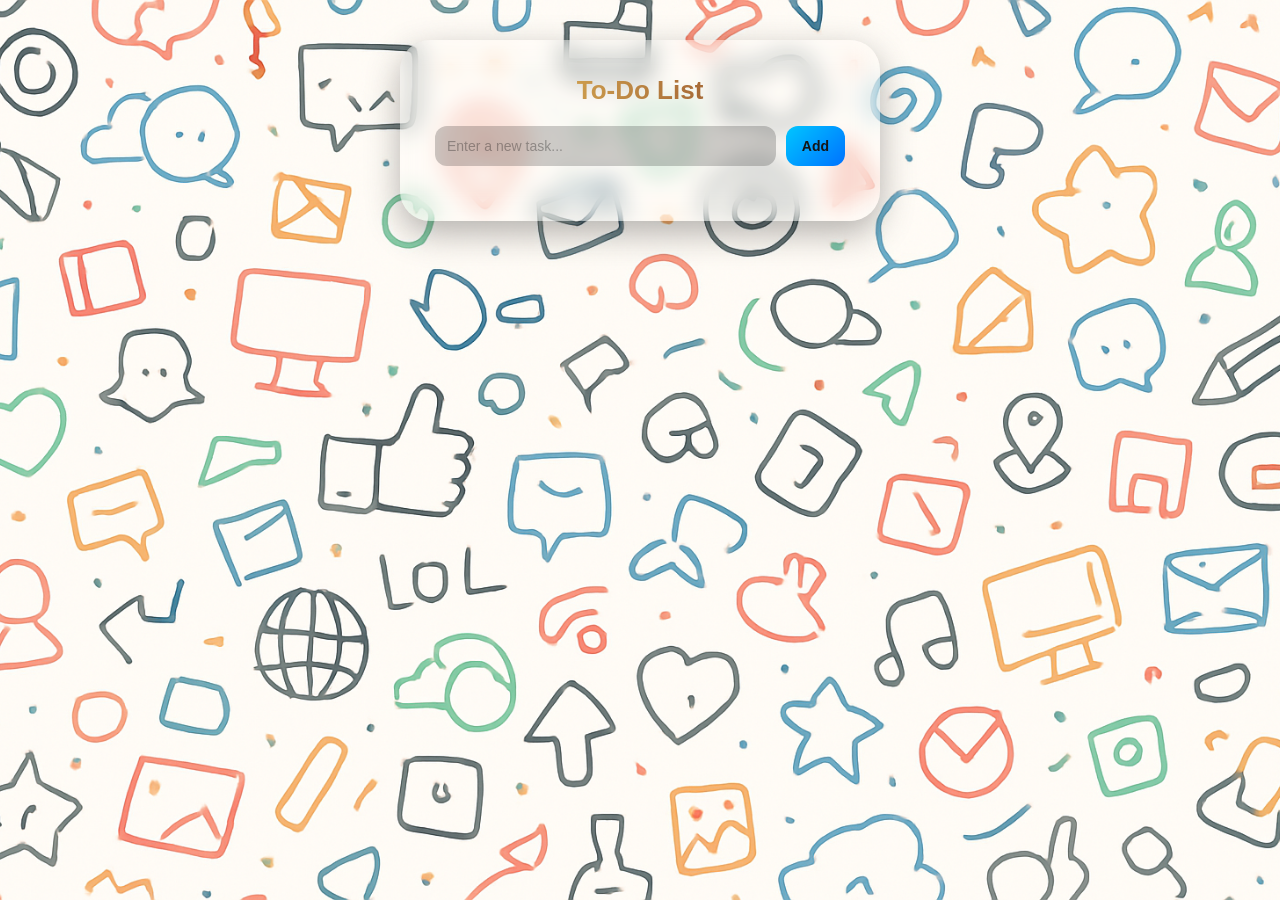
<file: index.html>
<!DOCTYPE html>
<html lang="en">
<head>
  <meta charset="UTF-8">
  <meta name="viewport" content="width=device-width, initial-scale=1.0">
  <title>To-Do List</title>
  <link rel="stylesheet" href="index.css">
</head>
<body>
  <div class="todo-container">
    <h2>To-Do List</h2>
    <div class="input-section">
      <input type="text" id="task-input" placeholder="Enter a new task...">
      <button id="add-task">Add</button>
    </div>
    <ul id="task-list"></ul>
  </div>

  <script src="script.js"></script>
</body>
</html>
</file>
<file: index.css>
/* ==== Reset ==== */
* {
  margin: 0;
  padding: 0;
  box-sizing: border-box;
  font-family: 'Segoe UI', sans-serif;
}

body {
  margin: 0;
  padding: 0;
  min-height: 100vh;
  font-family: 'Segoe UI', sans-serif;

  /* 🎨 Doodle background */
  background: url("dobg.png") center/cover no-repeat fixed;

  display: flex;
  justify-content: center;
  align-items: flex-start;
  padding: 40px;
}

/* ==== Container ==== */
.todo-container {
  background: rgba(255, 255, 255, 0.15);
  padding: 35px;
  border-radius: 30px;
  backdrop-filter: blur(12px);
  box-shadow: 0 12px 35px rgba(0,0,0,0.3);
  width: 480px;
  text-align: center;
  color: rgb(13, 13, 13);
  transition: transform 0.3s ease-in-out;
}

.todo-container:hover {
  transform: translateY(-5px);
}

.todo-container h2 {
  margin-bottom: 20px;
  font-size: 26px;
  font-weight: bold;
  background: linear-gradient(to right, #f6d365, #7d331f);
  -webkit-background-clip: text;
  -webkit-text-fill-color: transparent;
}

/* ==== Input Section ==== */
.input-section {
  display: flex;
  justify-content: space-between;
  margin-bottom: 20px;
}

.input-section input {
  flex: 1;
  padding: 12px;
  border: none;
  border-radius: 12px;
  outline: none;
  font-size: 14px;
  background: rgba(7, 7, 7, 0.2);
  color: rgb(21, 20, 20);
}

.input-section input::placeholder {
  color: rgba(14, 14, 14, 0.316);
}

.input-section button {
  margin-left: 10px;
  padding: 12px 16px;
  background: linear-gradient(135deg, #00c6ff, #0072ff);
  color: rgb(21, 21, 21);
  border: none;
  border-radius: 12px;
  cursor: pointer;
  font-size: 14px;
  font-weight: bold;
  transition: 0.3s;
}

.input-section button:hover {
  background: linear-gradient(135deg, #0072ff, #00c6ff);
  transform: scale(1.05);
}

/* ==== Task List ==== */
#task-list {
  list-style: none;
  padding: 0;
  margin: 0;
  max-height: 250px;
  overflow-y: auto;
}

#task-list li {
  display: flex;
  justify-content: space-between;
  align-items: center;
  padding: 12px;
  margin-bottom: 10px;
  background: rgba(14, 13, 13, 0.2);
  border-radius: 12px;
  color: rgba(16, 16, 15, 0.008);
  font-size: 15px;
  cursor: pointer;
  transition: background 0.3s, transform 0.2s;
}

#task-list li:hover {
  background: rgba(16, 16, 16, 0.35);
  transform: translateX(3px);
}

#task-list li.completed {
  text-decoration: line-through;
  color: rgba(10, 10, 10, 0.6);
  background: rgba(8, 8, 8, 0.1);
}

/* ==== Delete Button ==== */
.delete-btn {
  background: #ff4b5c;
  color: rgb(6, 6, 6);
  border: none;
  padding: 6px 12px;
  border-radius: 10px;
  cursor: pointer;
  font-size: 12px;
  transition: 0.3s;
}

.delete-btn:hover {
  background: #ff1e3c;
  transform: scale(1.1);
}
/* Force black text inside tasks */
ul li {
  color: black !important;     /* Strongly force black text */
  font-size: 16px;
  font-weight: 500;
  list-style: none;
  margin: 8px 0;
  padding: 10px;
  border-radius: 12px;
  background: rgba(255, 255, 255, 0.9); /* Light background so text is visible */
  display: flex;
  justify-content: space-between;
  align-items: center;
}
</file>
<file: toindex.css>
/* ==== Reset ==== */
* {
  margin: 0;
  padding: 0;
  box-sizing: border-box;
  font-family: 'Segoe UI', sans-serif;
}

body {
  margin: 0;
  padding: 0;
  min-height: 100vh;
  font-family: 'Segoe UI', sans-serif;

  /* 🎨 Doodle background */
  background: url("dobg.png") center/cover no-repeat fixed;

  display: flex;
  justify-content: center;
  align-items: flex-start;
  padding: 40px;
}

/* ==== Container ==== */
.todo-container {
  background: rgba(255, 255, 255, 0.15);
  padding: 35px;
  border-radius: 30px;
  backdrop-filter: blur(12px);
  box-shadow: 0 12px 35px rgba(0,0,0,0.3);
  width: 480px;
  text-align: center;
  color: rgb(13, 13, 13);
  transition: transform 0.3s ease-in-out;
}

.todo-container:hover {
  transform: translateY(-5px);
}

.todo-container h2 {
  margin-bottom: 20px;
  font-size: 26px;
  font-weight: bold;
  background: linear-gradient(to right, #f6d365, #7d331f);
  -webkit-background-clip: text;
  -webkit-text-fill-color: transparent;
}

/* ==== Input Section ==== */
.input-section {
  display: flex;
  justify-content: space-between;
  margin-bottom: 20px;
}

.input-section input {
  flex: 1;
  padding: 12px;
  border: none;
  border-radius: 12px;
  outline: none;
  font-size: 14px;
  background: rgba(7, 7, 7, 0.2);
  color: rgb(21, 20, 20);
}

.input-section input::placeholder {
  color: rgba(14, 14, 14, 0.316);
}

.input-section button {
  margin-left: 10px;
  padding: 12px 16px;
  background: linear-gradient(135deg, #00c6ff, #0072ff);
  color: rgb(21, 21, 21);
  border: none;
  border-radius: 12px;
  cursor: pointer;
  font-size: 14px;
  font-weight: bold;
  transition: 0.3s;
}

.input-section button:hover {
  background: linear-gradient(135deg, #0072ff, #00c6ff);
  transform: scale(1.05);
}

/* ==== Task List ==== */
#task-list {
  list-style: none;
  padding: 0;
  margin: 0;
  max-height: 250px;
  overflow-y: auto;
}

#task-list li {
  display: flex;
  justify-content: space-between;
  align-items: center;
  padding: 12px;
  margin-bottom: 10px;
  background: rgba(14, 13, 13, 0.2);
  border-radius: 12px;
  color: rgba(16, 16, 15, 0.008);
  font-size: 15px;
  cursor: pointer;
  transition: background 0.3s, transform 0.2s;
}

#task-list li:hover {
  background: rgba(16, 16, 16, 0.35);
  transform: translateX(3px);
}

#task-list li.completed {
  text-decoration: line-through;
  color: rgba(10, 10, 10, 0.6);
  background: rgba(8, 8, 8, 0.1);
}

/* ==== Delete Button ==== */
.delete-btn {
  background: #ff4b5c;
  color: rgb(6, 6, 6);
  border: none;
  padding: 6px 12px;
  border-radius: 10px;
  cursor: pointer;
  font-size: 12px;
  transition: 0.3s;
}

.delete-btn:hover {
  background: #ff1e3c;
  transform: scale(1.1);
}
/* Force black text inside tasks */
ul li {
  color: black !important;     /* Strongly force black text */
  font-size: 16px;
  font-weight: 500;
  list-style: none;
  margin: 8px 0;
  padding: 10px;
  border-radius: 12px;
  background: rgba(255, 255, 255, 0.9); /* Light background so text is visible */
  display: flex;
  justify-content: space-between;
  align-items: center;
}
</file>
